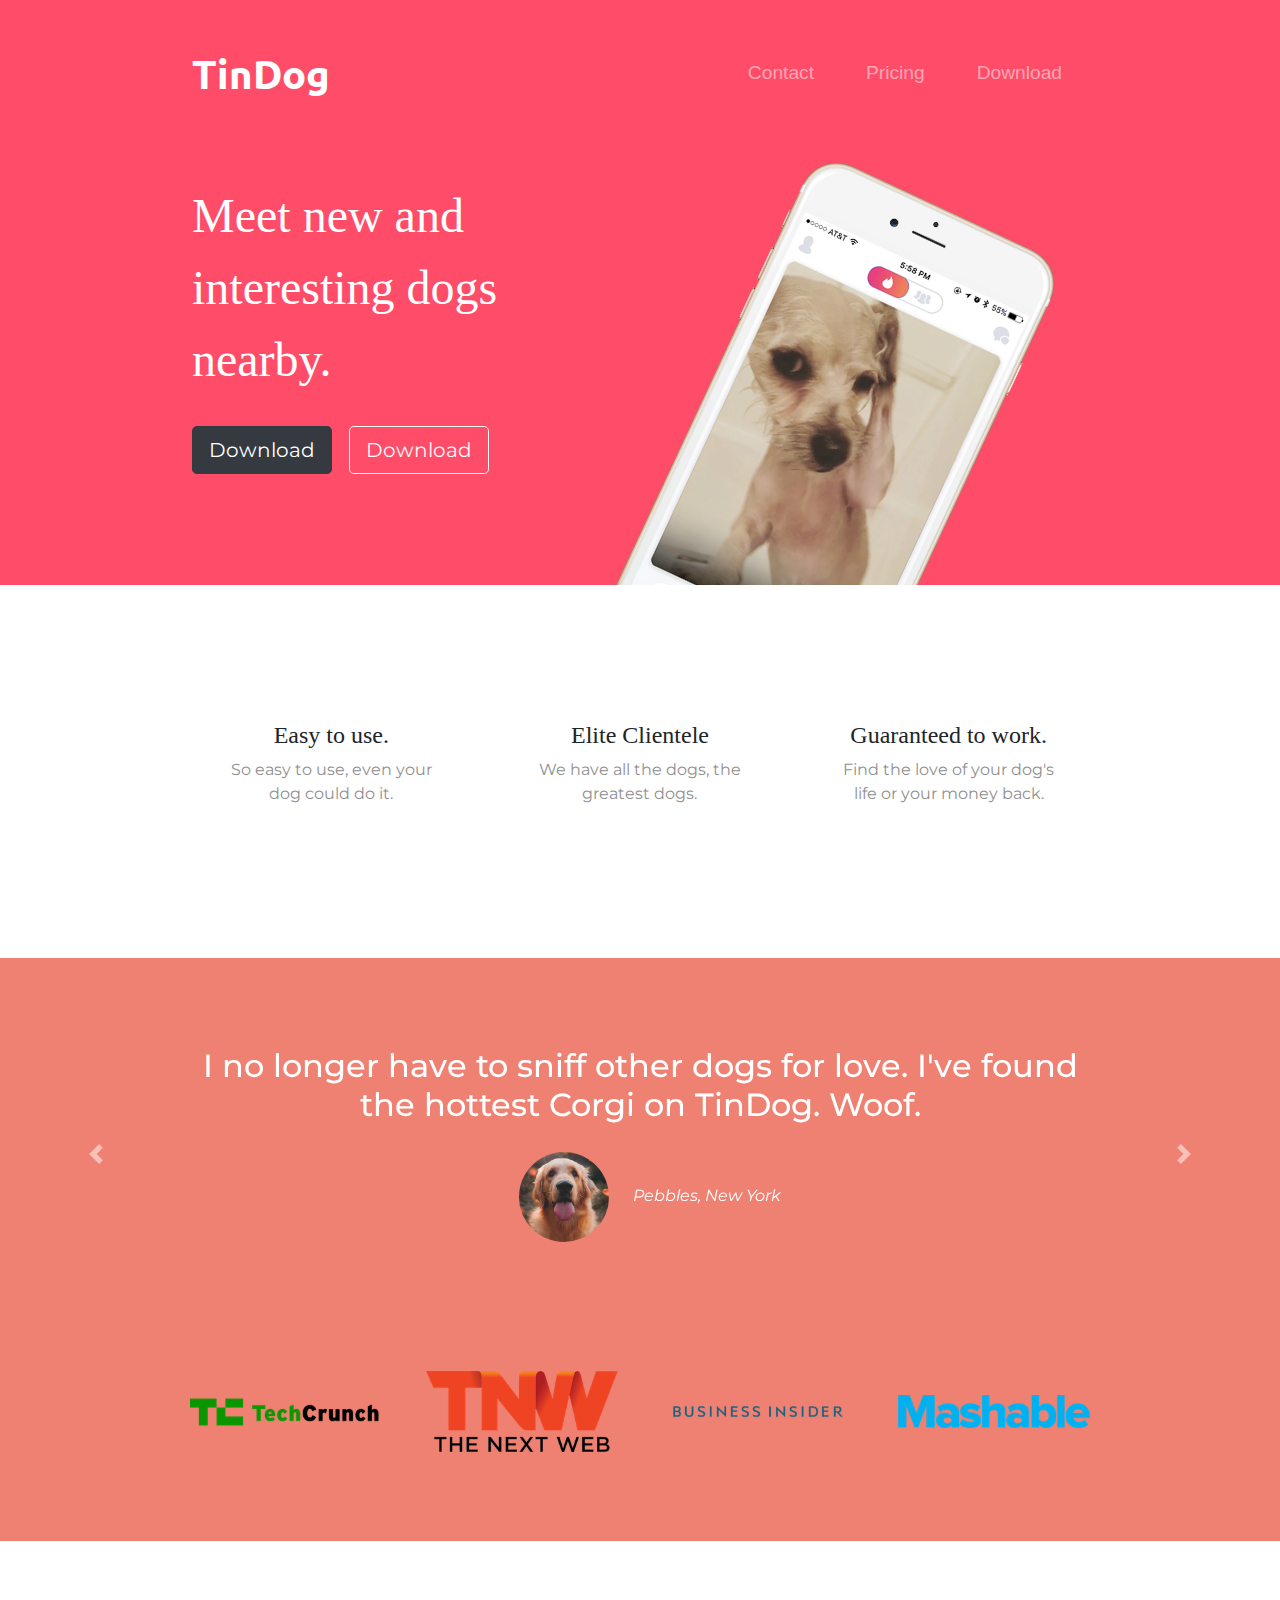
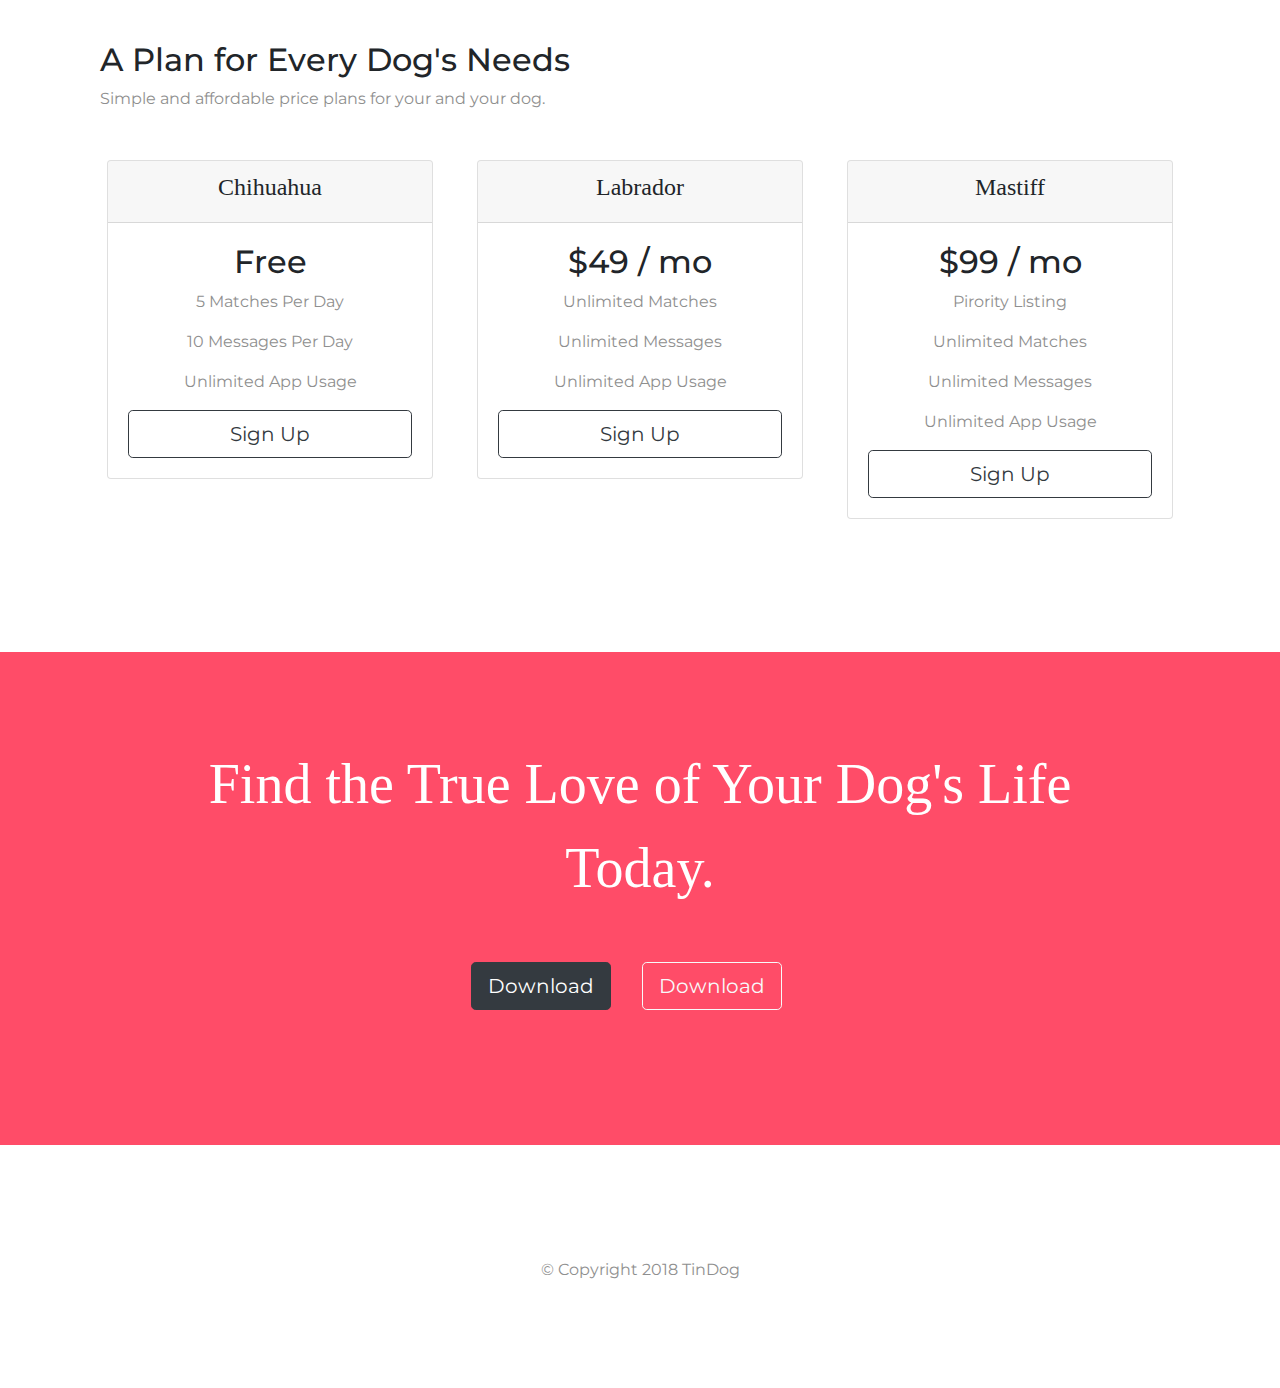
<file: index.html>
<!DOCTYPE html>
<html>

<head>
  <meta charset="utf-8">
  <title>TinDog</title>
    <link href="https://fonts.googleapis.com/css?family=Montserrat|Ubuntu" rel="stylesheet">
    <link rel="stylesheet" href="css/bootstrap.min.css">
    <link rel="stylesheet" href="css/styles.css">
    
    <link rel="stylesheet" href="https://use.fontawesome.com/releases/v5.6.1/css/all.css" integrity="sha384-gfdkjb5BdAXd+lj+gudLWI+BXq4IuLW5IT+brZEZsLFm++aCMlF1V92rMkPaX4PP" crossorigin="anonymous">

    <script src="js/jquery-3.3.1.slim.min.js"></script>       
    <script src="js/bootstrap.min.js"></script>
    
</head>

<body>

  <section id="title">
    <div class="container-fluid">

    <!-- Nav Bar -->
    
    <nav class="navbar navbar-dark navbar-expand-lg">
        <a class="navbar-brand" href="#">TinDog</a>
        <button class="navbar-toggler" type="button" data-toggle="collapse" data-target="#navbarSupportedContent" aria-controls="navbarSupportedContent" aria-expanded="false" aria-label="Toggle navigation">
          <span class="navbar-toggler-icon"></span>
        </button>
        <div class="collapse navbar-collapse" id="navbarSupportedContent">
          <ul class="navbar-nav ml-auto">
              <li class="nav-item"><a href="#footer" class="nav-link">Contact</a></li>
              <li class="nav-item"><a href="#pricing" class="nav-link">Pricing</a></li>
              <li class="nav-item"><a href="#cta" class="nav-link">Download</a></li>            
          </ul>
        </div>
    </nav>   

    <!-- Title -->
    <div class="row">
      <div class="col-lg-6">
        <h1>Meet new and interesting dogs nearby.</h1>
        <button type="button" class="btn btn-dark btn-lg download-button"><i class="fab fa-apple"></i> Download</button>
        <button type="button" class="btn btn-outline-light btn-lg download-button"><i class="fab fa-google-play"></i> Download</button>
      </div> 
      <div class="col-lg-6">
        <img class="title-image" src="images/iphone6.png" alt="iphone-mockup">
      </div>
    </div>

    </div>

  </section>


  <!-- Features -->

  <section id="features">    

      <div class="row">

        <div class="feature-box col-lg-4 ">
            <i class="icon fas fa-check-circle fa-4x"></i>         
            <h3>Easy to use.</h3>
            <p>So easy to use, even your dog could do it.</p>
          
        </div>

        <div class="col-lg-4 feature-box">
          <i class="icon fas fa-bullseye  fa-4x"></i> 
            <h3>Elite Clientele</h3>
            <p>We have all the dogs, the greatest dogs.</p>
          
        </div>

        <div class="col-lg-4 feature-box">
          <i class="icon fas fa-heart  fa-4x"></i> 
            <h3>Guaranteed to work.</h3>
            <p>Find the love of your dog's life or your money back.</p>
         
        </div>

      </div>
    

  </section>


  <!-- Testimonials -->

  <section id="testimonials">
    <div id="testimonials-carouselControls" class="carousel slide" data-ride="carousel">
      <div class="carousel-inner">
        <div class="carousel-item active">      
          <h2>I no longer have to sniff other dogs for love. I've found the hottest Corgi on TinDog. Woof.</h2>
          <img class="testimonial-image" src="images/dog-img.jpg" alt="dog-profile">
          <em>Pebbles, New York</em>
        </div>
        <div class="carousel-item">
          <h2 class="testimonial-text">My dog used to be so lonely, but with TinDog's help, they've found the love of their life. I think.</h2>
          <img class="testimonial-image" src="images/lady-img.jpg" alt="lady-profile">
          <em>Beverly, Illinois</em>
        </div>         
     </div>

     <a class="carousel-control-prev" href="#testimonials-carouselControls" role="button" data-slide="prev">
       <span class="carousel-control-prev-icon" aria-hidden="true"></span>
       <span class="sr-only">Previous</span>
     </a>
     <a class="carousel-control-next" href="#testimonials-carouselControls" role="button" data-slide="next">
       <span class="carousel-control-next-icon" aria-hidden="true"></span>
       <span class="sr-only">Next</span>
     </a>

    </div>

  </section>

  <!-- Press -->

  <section id="press">

    <img class="press-logo" src="images/techcrunch.png" alt="tc-logo">
    <img class="press-logo" src="images/tnw.png" alt="tnw-logo">
    <img class="press-logo" src="images/bizinsider.png" alt="biz-insider-logo">
    <img class="press-logo" src="images/mashable.png" alt="mashable-logo">

  </section>


  <!-- Pricing -->

  <section id="pricing">

    <h2>A Plan for Every Dog's Needs</h2>
    <p>Simple and affordable price plans for your and your dog.</p>

    <div class="row">
    <div class="pricing-col col-lg-4 col-md-6">
      <div class="card">
        <div class="card-header">
          <h3>Chihuahua</h3>
        </div>
        <div class="card-body">
          <h2>Free</h2>
          <p>5 Matches Per Day</p>
          <p>10 Messages Per Day</p>
          <p>Unlimited App Usage</p>
          <button class="btn btn-lg btn-block btn-outline-dark" type="button">Sign Up</button>
        </div>        
      </div>
    </div>
     <div class="pricing-col col-lg-4  col-md-6">
      <div class="card">
        <div class="card-header">
          <h3>Labrador</h3>
        </div>
        <div class="card-body">
          <h2>$49 / mo</h2>
          <p>Unlimited Matches</p>
          <p>Unlimited Messages</p>
          <p>Unlimited App Usage</p>
          <button class="btn btn-lg btn-block btn-outline-dark" type="button">Sign Up</button>
        </div>        
      </div>
    </div>
     <div class="pricing-col col-lg-4">
      <div class="card">
        <div class="card-header">
          <h3>Mastiff</h3>
        </div>
        <div class="card-body">
          <h2>$99 / mo</h2>
          <p>Pirority Listing</p>
          <p>Unlimited Matches</p>
          <p>Unlimited Messages</p>
          <p>Unlimited App Usage</p>
          <button class="btn btn-lg btn-block btn-outline-dark" type="button">Sign Up</button>
        </div>        
      </div>
    </div>
    </div>

  </section>


  <!-- Call to Action -->

  <section id="cta">

    <h3 class="cta-head">Find the True Love of Your Dog's Life Today.</h3>

    <button type="button" class="btn btn-dark btn-lg download-button"><i class="fab fa-apple"></i> Download</button>
    <button type="button" class="btn btn-outline-light btn-lg download-button"><i class="fab fa-google-play"></i> Download</button>

  </section>


  <!-- Footer -->

  <footer id="footer">
    <i class="social-icon fab fa-twitter"></i>
    <i class="social-icon fab fa-facebook-f"></i>
    <i class="social-icon fab fa-instagram"></i>
    <i class="social-icon fas fa-envelope"></i>
    <p>© Copyright 2018 TinDog</p>
  </footer>


</body>

</html>
</file>
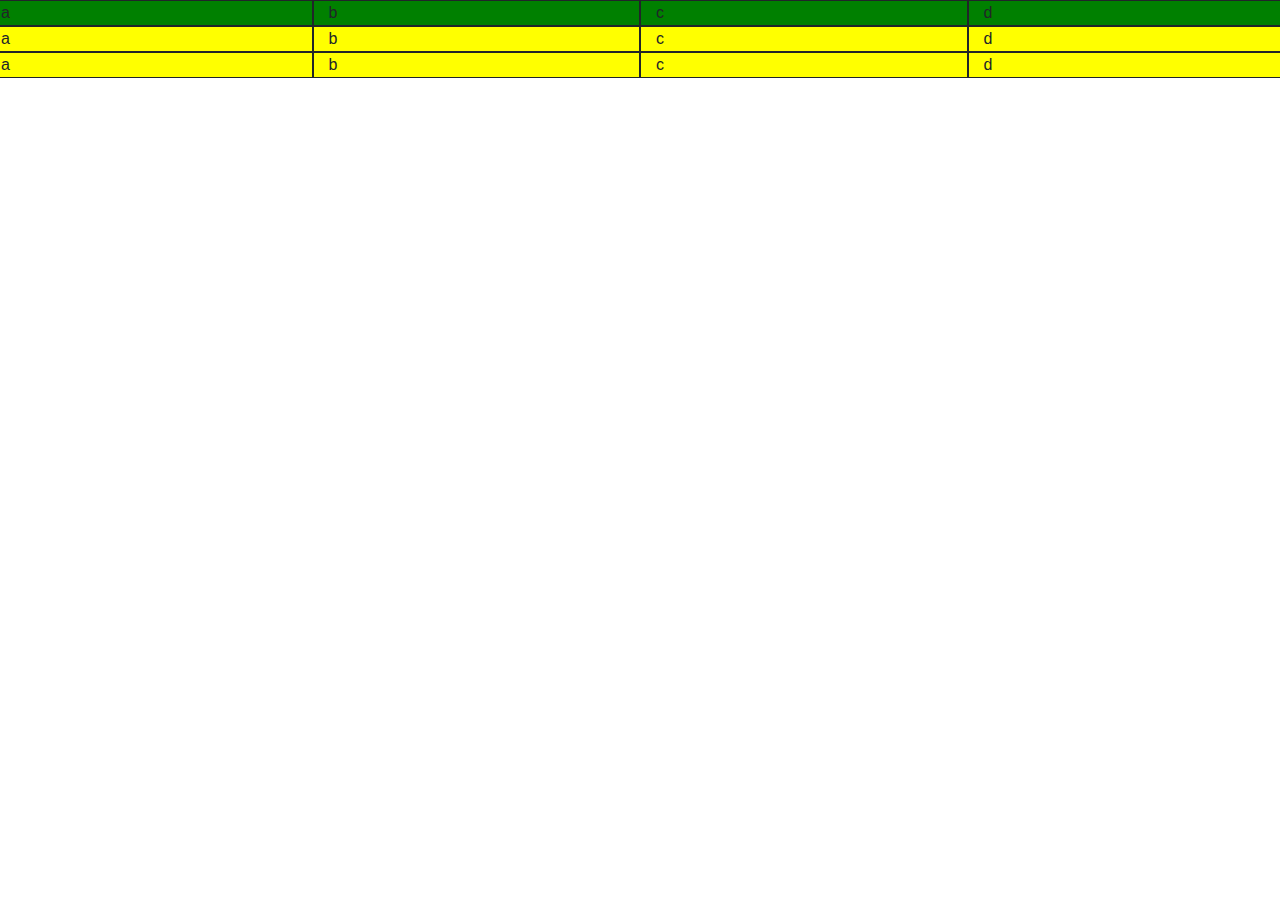
<file: gridlayout.html>
<!DOCTYPE html>
<html>
<head>
	<title>Grid Layout</title>
	<link rel="stylesheet" href="css/bootstrap.min.css">
    <link rel="stylesheet" href="css/styles.css">
    
    <script src="js/jquery-3.3.1.slim.min.js"></script>       
    <script src="js/bootstrap.min.js"></script>
</head>
<body>
	<div class="row">
		<div class="col-3" style="background-color: green; border: 1px solid"> a </div>
		<div class="col-3" style="background-color: green; border: 1px solid"> b </div>
		<div class="col-3" style="background-color: green; border: 1px solid"> c </div>
		<div class="col-3" style="background-color: green; border: 1px solid"> d </div>		
	</div>

	<div class="row">
		<div class="col-md-3" style="background-color: yellow; border: 1px solid"> a </div>
		<div class="col-md-3" style="background-color: yellow; border: 1px solid"> b </div>
		<div class="col-md-3" style="background-color: yellow; border: 1px solid"> c </div>
		<div class="col-md-3" style="background-color: yellow; border: 1px solid"> d </div>		
	</div>

	<div class="row">
		<div class="col-lg-3 col-md-4" style="background-color: yellow; border: 1px solid"> a </div>
		<div class="col-lg-3 col-md-4" style="background-color: yellow; border: 1px solid"> b </div>
		<div class="col-lg-3 col-md-4" style="background-color: yellow; border: 1px solid"> c </div>
		<div class="col-lg-3 col-md-4" style="background-color: yellow; border: 1px solid"> d </div>		
	</div>

</body>
</html>
</file>
<file: css/styles.css>
body {
	font-family: 'Montserrat', sans-serif;		

}

#title {
	background-color: #ff4c68;
	color: #fff;
}

.container-fluid {
	padding: 3% 15% 7%;
}

h1 {
	font-family: 'Montserrat-Black';	
	font-size: 3.5rem;
	line-height: 1.5;	
}

h1 {
	font-family: 'Montserrat-Bold';	
	font-size: 3rem;
	line-height: 1.5;	
}

h3 {
	font-family: "Montserrat-Bold";	
	font-size: 1.5rem;	
}

p {
	color: #8f8f8f;
}

.navbar {
	padding: 0 0 4.5rem;

}

.navbar-brand {
	font-family: 'Ubuntu', sans-serif;	
	font-size: 2.5em;
	font-weight: bold;
}

.nav-item {
  padding: 0 18px; 
}

.nav-link {
	font-size: 1.2rem;
	font-family: 'Montserrat-Light', sans-serif;	
}

.download-button {
	margin: 5% 3% 5% 0;

}

.title-image {
	width: 60%;
	transform: rotate(25deg);
	position: absolute;
	right: 30%;
	
}

#features {
	padding: 7% 15%;
	background-color: #fff;
	z-index: 1;
	position: relative;
}
.feature-box {	
	text-align: center;
	padding: 5%;

}

.icon {
	color:#ef8172 ;
	margin-bottom: 1rem;
}
.icon:hover {
	color: #ff4c68;

}

#testimonials {
	
	text-align: center;
	background-color:#ef8172;
	color: #fff;

}

.carousel-item {
	padding: 7% 15%;
}

.testimonial-image {
	width: 10%;
	border-radius: 100%;
	margin: 20px;
}

#press {	
	text-align: center;
	background-color:#ef8172;	
	padding-bottom: 3%;

}

.press-logo {
	width: 15%;
	margin: 20px 20px 50px;
}

#pricing {
	padding: 100px;

}

.pricing-col {
	padding: 3% 2%;
	text-align: center;
}

@media (max-width: 1028px) {
	#title {
		text-align: center;
	}

	.title-image {	
	position: static;
	transform: rotate(0);	
	
}

}

.card {
	
}

#cta {			
	text-align: center;		
	background-color:#ff4c68;	
	color: #fff;
	padding: 7% 15%;	
}

.cta-head {
	font-family: 'Montserrat-Black';
	font-size: 3.5em;
	line-height: 1.5;
}

#footer {
	background-color: #fff;
	padding: 7% 15%;
	text-align: center;

}

.social-icon {
	margin:20px 10px;
}
</file>
